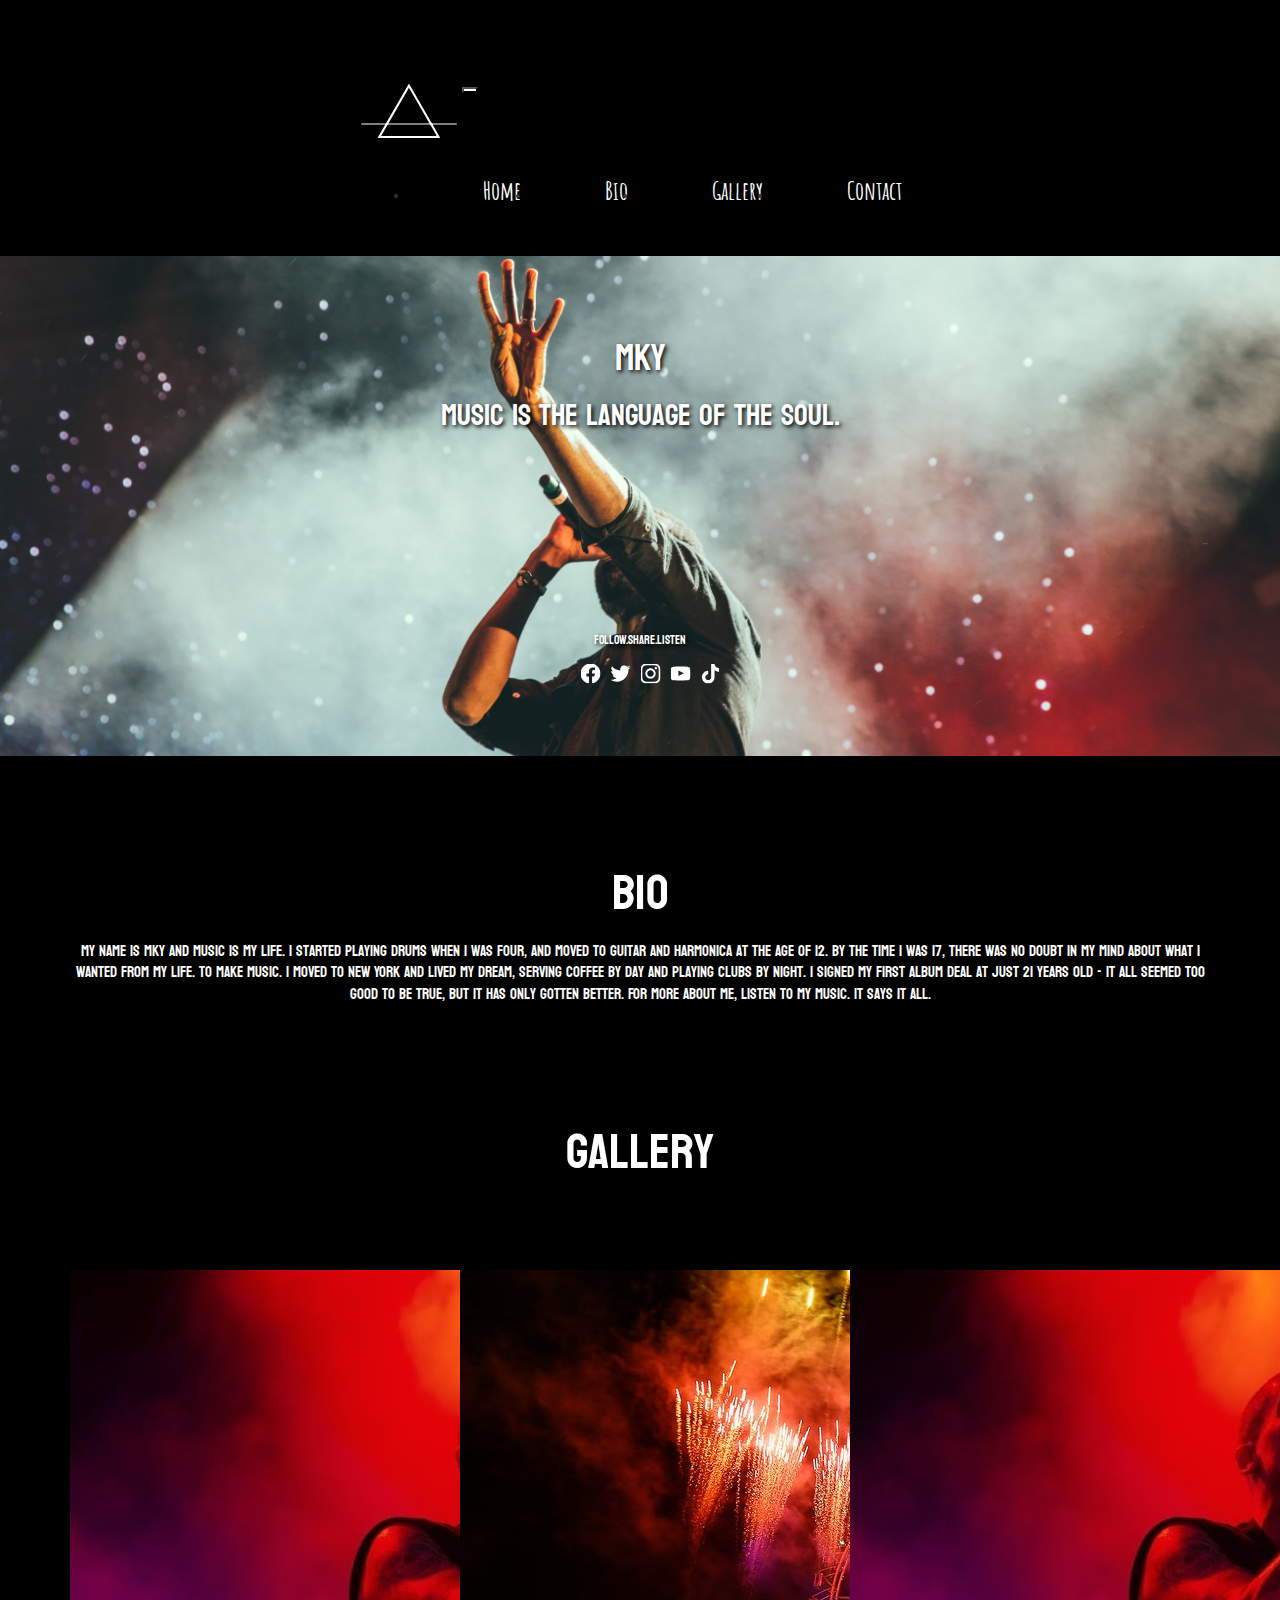
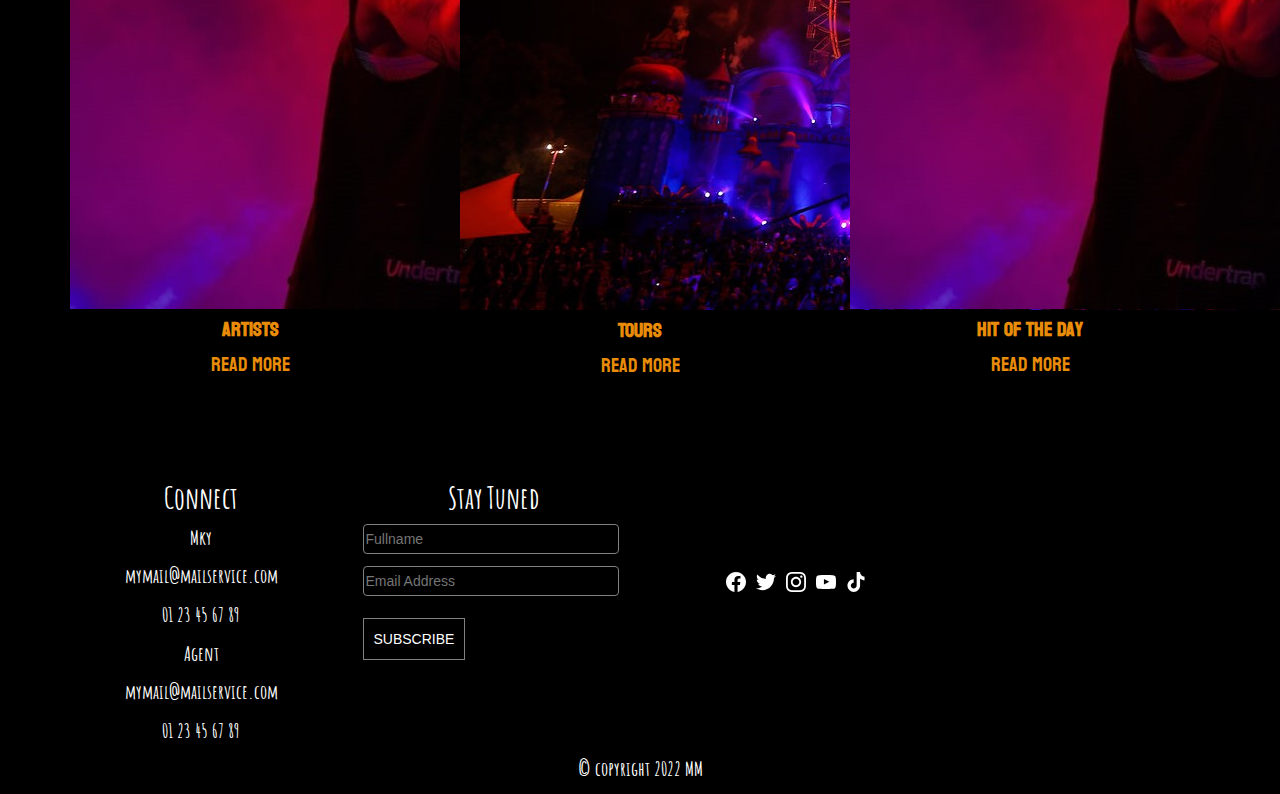
<file: index.html>
<!DOCTYPE html>
<html lang="en">
   <head>
      <meta charset="UTF-8">
      <meta http-equiv="X-UA-Compatible" content="IE=edge">
      <meta name="viewport" content="width=device-width, initial-scale=1.0">
      <meta name="author" content="Mariam Mariamidze">
      <!-- =============social icons============= -->
      <link rel="stylesheet" href="https://cdnjs.cloudflare.com/ajax/libs/font-awesome/4.7.0/css/font-awesome.min.css">
      <!-- =============fonts============= -->
      <link rel="preconnect" href="https://fonts.googleapis.com">
      <link rel="preconnect" href="https://fonts.gstatic.com" crossorigin>
      <link href="https://fonts.googleapis.com/css2?family=Amatic+SC&family=Koulen&family=Montserrat:wght@300&display=swap" rel="stylesheet">
      <!-- =============JS============= -->
      <script src="https://ajax.googleapis.com/ajax/libs/jquery/3.6.0/jquery.min.js"></script>
      <script src="https://maxcdn.bootstrapcdn.com/bootstrap/3.4.1/js/bootstrap.min.js"></script>
      <!-- CSS only -->
      <link href="https://cdn.jsdelivr.net/npm/bootstrap@5.1.3/dist/css/bootstrap.min.css" rel="stylesheet" integrity="sha384-1BmE4kWBq78iYhFldvKuhfTAU6auU8tT94WrHftjDbrCEXSU1oBoqyl2QvZ6jIW3" crossorigin="anonymous">
      <link rel="stylesheet" href="https://maxcdn.bootstrapcdn.com/bootstrap/3.4.1/css/bootstrap.min.css">
      <link rel="stylesheet" href="CSS/header-footer.css">
      <link rel="stylesheet" href="CSS/index.css">
      <!-- =============title============= -->
      <link rel="icon" href="IMG/musician_logo.svg" type="imige/icon type">
      <title>MKY</title>
   </head>
   <body>
      <header class="container-nav">
         <nav class="navbar navbar-expand-lg navbar-light">
            <img class="logo" src="IMG/musician_logo.svg">
            <button class="navbar-toggler custom-tog" type="button" data-toggle="collapse" data-target="#navbarTogglerDemo02" aria-controls="navbarTogglerDemo02" aria-expanded="false" aria-label="Toggle navigation">
            <span class="navbar-toggler-icon"></span>
            </button>
            <div class="collapse navbar-collapse teal navbar-container" id="navbarTogglerDemo02">
               <ul class="navbar-nav mr-auto mt-3 mt-lg-5">
                  <li class="nav-item active">
                     <a class="custom-link" href="index.html">Home</a>
                  </li>
                  <li class="nav-item">
                     <a class="custom-link" href="#bio">Bio</a>
                  </li>
                  <li class="nav-item">
                     <a class="custom-link" href="#gallery">Gallery</a>
                  </li>
                  <li class="nav-item">
                     <a class="custom-link" href="#footer">Contact</a>
                  </li>
               </ul>
            </div>
         </nav>
      </header>
      <section>
         <div class="banner">
            <div class="banner-text">
               <h1>MKY</h1>
               <h2>Music is the language of the soul.</h2>
               <p class="p-1">Follow.Share.Listen</p>
               <ul class="media">
                  <li class="mb-2 custom-media">
                     <a href="https://www.facebook.com/" target="_blank">
                        <img class="media-img" src="IMG/fb.svg">
                  </li>
                  <li class="mb-2 custom-media"><a href="https://twitter.com/" target="_blank"><img class="media-img" src="IMG/tw.svg"></a></li>
                  <li class="mb-2 custom-media"><a href="https://www.instagram.com/?hl=en" target="_blank"><img class="media-img" src="IMG/inst.svg"></a></li>
                  <li class="mb-2 custom-media"><a href="https://www.youtube.com/" target="_blank"><img class="media-img" src="IMG/yt.svg"></a></li>
                  <li class="mb-2 custom-media"><a href="https://www.tiktok.com/login" target="_blank"><img class="media-img" src="IMG/tk.svg"></a></li>
               </ul>
            </div>
         </div>
      </section>
      <section>
         <div class="container" id="bio">
            <div class="row justify-content-center text-center">
               <div class="col-lg-12 col-md-6 col-7">
                  <h2 class="h1 custom-h2">Bio</h2>
                  <p class="p-2">My name is Mky and music is my life. I started playing drums when I was four, and moved to guitar and harmonica at the age of 12. By the time I was 17, there was no doubt in my mind about what I wanted from my life. To make music. I moved to New York and lived my dream, serving coffee by day and playing clubs by night. I signed my first album deal at just 21 years old - it all seemed too good to be true, but it has only gotten better. For more about me, listen to my music. It says it all.</p>
               </div>
            </div>
         </div>
         <div class="container" id="gallery">
            <div class="row justify-content-center text-center">
               <div class="col-12">
                  <h2 class="h1 custom-h2">Gallery</h2>
                  <div class="container">
                     <div class="row justify-content-between">
                        <div class=" col-12 col-md-4 col-xl-3 col-lg-4 text-center mt-5">
                           <div class="card card-custom-1">
                              <img class="card-img-top card-img-custom" src="IMG/singer2.jpg" alt="Card image cap">
                              <div class="card-body">
                                 <h6 class="card-title card-text-custom-1" id="artists"></h6>
                                 <a class="custom_a" href="music.html">read more</a>
                              </div>
                           </div>
                        </div>
                        <div class=" col-12 col-md-4 col-xl-3 col-lg-4 text-center mt-5">
                           <div class="card card-custom-1">
                              <img class="card-img-top card-img-custom" src="IMG/tour2.jpg" alt="Card image cap">
                              <div class="card-body card-body-custom">
                                 <h6 class="card-title card-text-custom-1" id="trips"></h6>
                                 <a class="custom_a" href="schedule.html">read more</a>
                              </div>
                           </div>
                        </div>
                        <div class="col-12 col-md-4 col-xl-3 col-lg-4 text-center mt-5">
                           <div class="card card-custom-1">
                              <img class="card-img-top card-img-custom" src="IMG/singer2.jpg" alt="Card image cap">
                              <div class="card-body">
                                 <h6 class="card-title card-text-custom-1" id="hit"></h6>
                                 <a class="custom_a" href="Mplay.html">read more</a>
                              </div>
                           </div>
                        </div>
                     </div>
                  </div>
               </div>
            </div>
         </div>
      </section>
      <footer  class="footer" id="footer">
         <div class="container py-4">
            <div class="row justify-content-around">
               <div class="col-6 col-lg-3 offset-lg-1 mb-3  custom-col-3">
                  <div class="connect">
                     <h6>Connect</h6>
                     <p class="index-p">Mky</p>
                     <p class="index-p">mymail@mailservice.com</p>
                     <p class="index-p">01 23 45 67 89</p>
                     <p class="index-p">Agent</p>
                     <p class="index-p">mymail@mailservice.com</p>
                     <p class="index-p">01 23 45 67 89</p>
                  </div>
               </div>
               <div class="col-5 col-lg-3 offset-lg-1 mb-3 custom-col-3">
                  <div class="list-unstyled">
                     <h6>Stay Tuned</h6>
                     <form class="form" method="post" action="">
                        <input class="input-1" type="text" placeholder="Fullname">
                        <input class="input-1" type="text" placeholder="Email Address">
                        <input class="submit" type="submit" value="SUBSCRIBE">
                     </form>
                  </div>
               </div>
               <div class="col-6 col-lg-3 offset-lg-1 mb-3 custom-col-1">
                  <div class="list-unstyled">
                     <ul class="media">
                        <li class="mb-2 custom-media">
                           <a href="https://www.facebook.com/" target="_blank">
                              <img class="media-img" src="IMG/fb.svg">
                        </li>
                        <li class="mb-2 custom-media"><a href="https://twitter.com/" target="_blank"><img class="media-img" src="IMG/tw.svg"></a></li>
                        <li class="mb-2 custom-media"><a href="https://www.instagram.com/?hl=en" target="_blank"><img class="media-img" src="IMG/inst.svg"></a></li>
                        <li class="mb-2 custom-media"><a href="https://www.youtube.com/" target="_blank"><img class="media-img" src="IMG/yt.svg"></a></li>
                        <li class="mb-2 custom-media"><a href="https://www.tiktok.com/login" target="_blank"><img class="media-img" src="IMG/tk.svg"></a></li>
                     </ul>
                  </div>
               </div>
            </div>
         </div>
         <div class="col-12">
            <p class="index-p">© copyright 2022 MM</p>
         </div>
      </footer>
      <script src="JS/index.js"></script>
   </body>
</html>
</file>
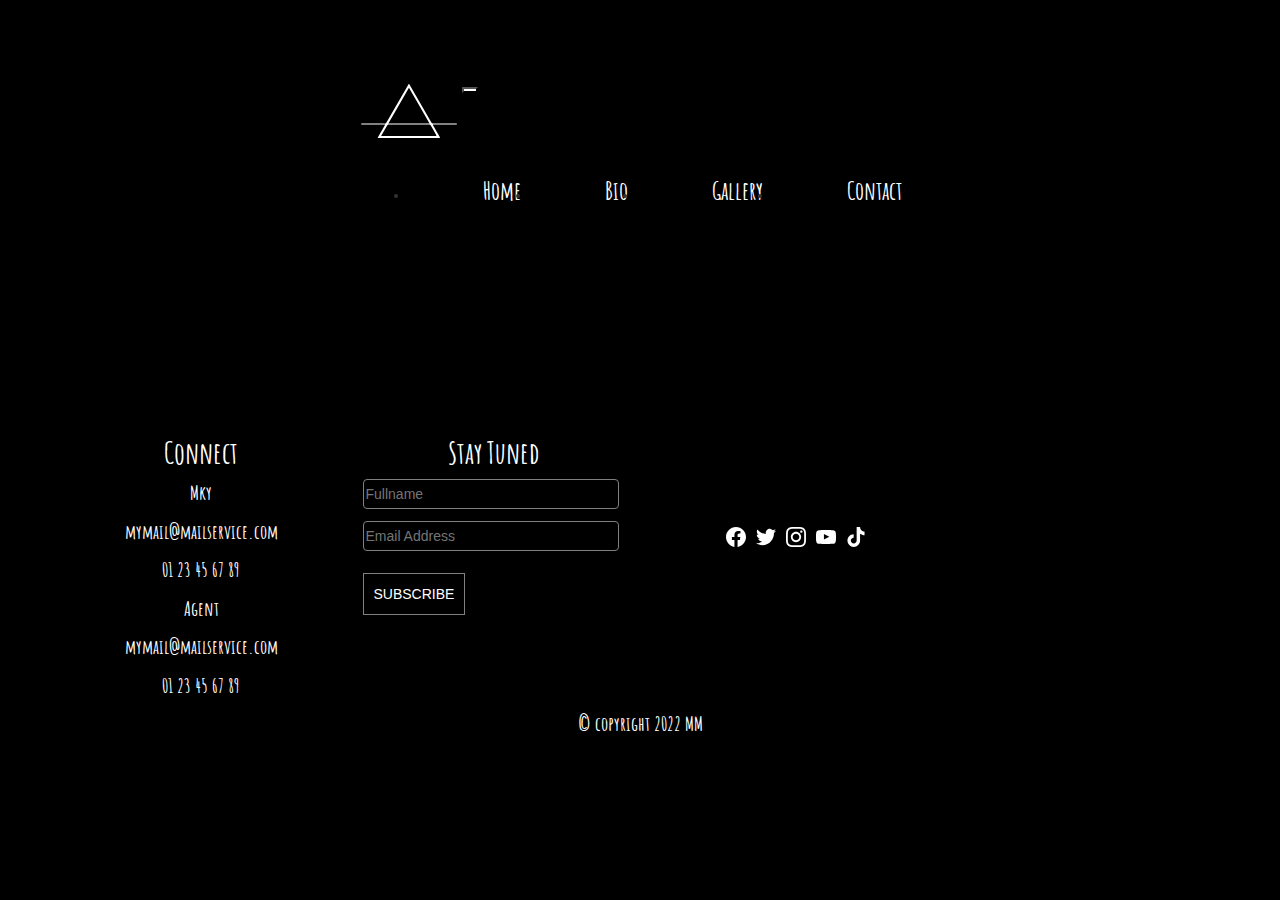
<file: music.html>
<!DOCTYPE html>
<html lang="en">
   <head>
      <meta charset="UTF-8">
      <meta http-equiv="X-UA-Compatible" content="IE=edge">
      <meta name="viewport" content="width=device-width, initial-scale=1.0">
      <meta name="author" content="Mariam Mariamidze">
      <!-- =============social icons============= -->
      <link rel="stylesheet" href="https://cdnjs.cloudflare.com/ajax/libs/font-awesome/4.7.0/css/font-awesome.min.css">
      <!-- =============fonts============= -->
      <link rel="preconnect" href="https://fonts.googleapis.com">
      <link rel="preconnect" href="https://fonts.gstatic.com" crossorigin>
      <link href="https://fonts.googleapis.com/css2?family=Amatic+SC&family=Koulen&family=Montserrat:wght@300&display=swap" rel="stylesheet">
      <!-- =============JS============= -->
      <script src="https://ajax.googleapis.com/ajax/libs/jquery/3.6.0/jquery.min.js"></script>
      <script src="https://maxcdn.bootstrapcdn.com/bootstrap/3.4.1/js/bootstrap.min.js"></script>
      <!-- CSS only -->
      <link href="https://cdn.jsdelivr.net/npm/bootstrap@5.1.3/dist/css/bootstrap.min.css" rel="stylesheet" integrity="sha384-1BmE4kWBq78iYhFldvKuhfTAU6auU8tT94WrHftjDbrCEXSU1oBoqyl2QvZ6jIW3" crossorigin="anonymous">
      <link rel="stylesheet" href="https://maxcdn.bootstrapcdn.com/bootstrap/3.4.1/css/bootstrap.min.css">
      <link rel="stylesheet" href="CSS/header-footer.css">
      <link rel="stylesheet" href="CSS/music.css">
      <!-- =============title============= -->
      <link rel="icon" href="IMG/musician_logo.svg" type="imige/icon type">
      <title>MKY</title>
   </head>
   <body>
      <header class="container-nav">
         <nav class="navbar navbar-expand-lg navbar-light">
            <img class="logo" src="IMG/musician_logo.svg">
            <button class="navbar-toggler custom-tog" type="button" data-toggle="collapse" data-target="#navbarTogglerDemo02" aria-controls="navbarTogglerDemo02" aria-expanded="false" aria-label="Toggle navigation">
            <span class="navbar-toggler-icon"></span>
            </button>
            <div class="collapse navbar-collapse teal navbar-container" id="navbarTogglerDemo02">
               <ul class="navbar-nav mr-auto mt-3 mt-lg-5">
                  <li class="nav-item active">
                     <a class="custom-link" href="index.html">Home</a>
                  </li>
                  <li class="nav-item">
                     <a class="custom-link" href="#bio">Bio</a>
                  </li>
                  <li class="nav-item">
                     <a class="custom-link" href="#gallery">Gallery</a>
                  </li>
                  <li class="nav-item">
                     <a class="custom-link" href="#footer">Contact</a>
                  </li>
               </ul>
            </div>
         </nav>
      </header>
      <div class="container Mcontainer">
         <div class="row">
            <div class="col 4">
               <main id="main">
               </main>
            </div>
         </div>
      </div>
      <footer  class="footer" id="footer">
         <div class="container py-4">
            <div class="row justify-content-around">
               <div class="col-6 col-lg-3 offset-lg-1 mb-3  custom-col-3">
                  <div class="connect">
                     <h6>Connect</h6>
                     <p class="index-p">Mky</p>
                     <p class="index-p">mymail@mailservice.com</p>
                     <p class="index-p">01 23 45 67 89</p>
                     <p class="index-p">Agent</p>
                     <p class="index-p">mymail@mailservice.com</p>
                     <p class="index-p">01 23 45 67 89</p>
                  </div>
               </div>
               <div class="col-5 col-lg-3 offset-lg-1 mb-3 custom-col-3">
                  <div class="list-unstyled">
                     <h6>Stay Tuned</h6>
                     <form class="form" method="post" action="">
                        <input class="input-1" type="text" placeholder="Fullname">
                        <input class="input-1" type="text" placeholder="Email Address">
                        <input class="submit" type="submit" value="SUBSCRIBE">
                     </form>
                  </div>
               </div>
               <div class="col-6 col-lg-3 offset-lg-1 mb-3 custom-col-1">
                  <div class="list-unstyled">
                     <ul class="media">
                        <li class="mb-2 custom-media">
                           <a href="https://www.facebook.com/" target="_blank">
                              <img class="media-img" src="IMG/fb.svg">
                        </li>
                        <li class="mb-2 custom-media"><a href="https://twitter.com/" target="_blank"><img class="media-img" src="IMG/tw.svg"></a></li>
                        <li class="mb-2 custom-media"><a href="https://www.instagram.com/?hl=en" target="_blank"><img class="media-img" src="IMG/inst.svg"></a></li>
                        <li class="mb-2 custom-media"><a href="https://www.youtube.com/" target="_blank"><img class="media-img" src="IMG/yt.svg"></a></li>
                        <li class="mb-2 custom-media"><a href="https://www.tiktok.com/login" target="_blank"><img class="media-img" src="IMG/tk.svg"></a></li>
                     </ul>
                  </div>
               </div>
            </div>
         </div>
         <div class="col-12">
            <p class="index-p">© copyright 2022 MM</p>
         </div>
      </footer>
      <script src="JS/music.js"></script>
   </body>
</html>
</file>
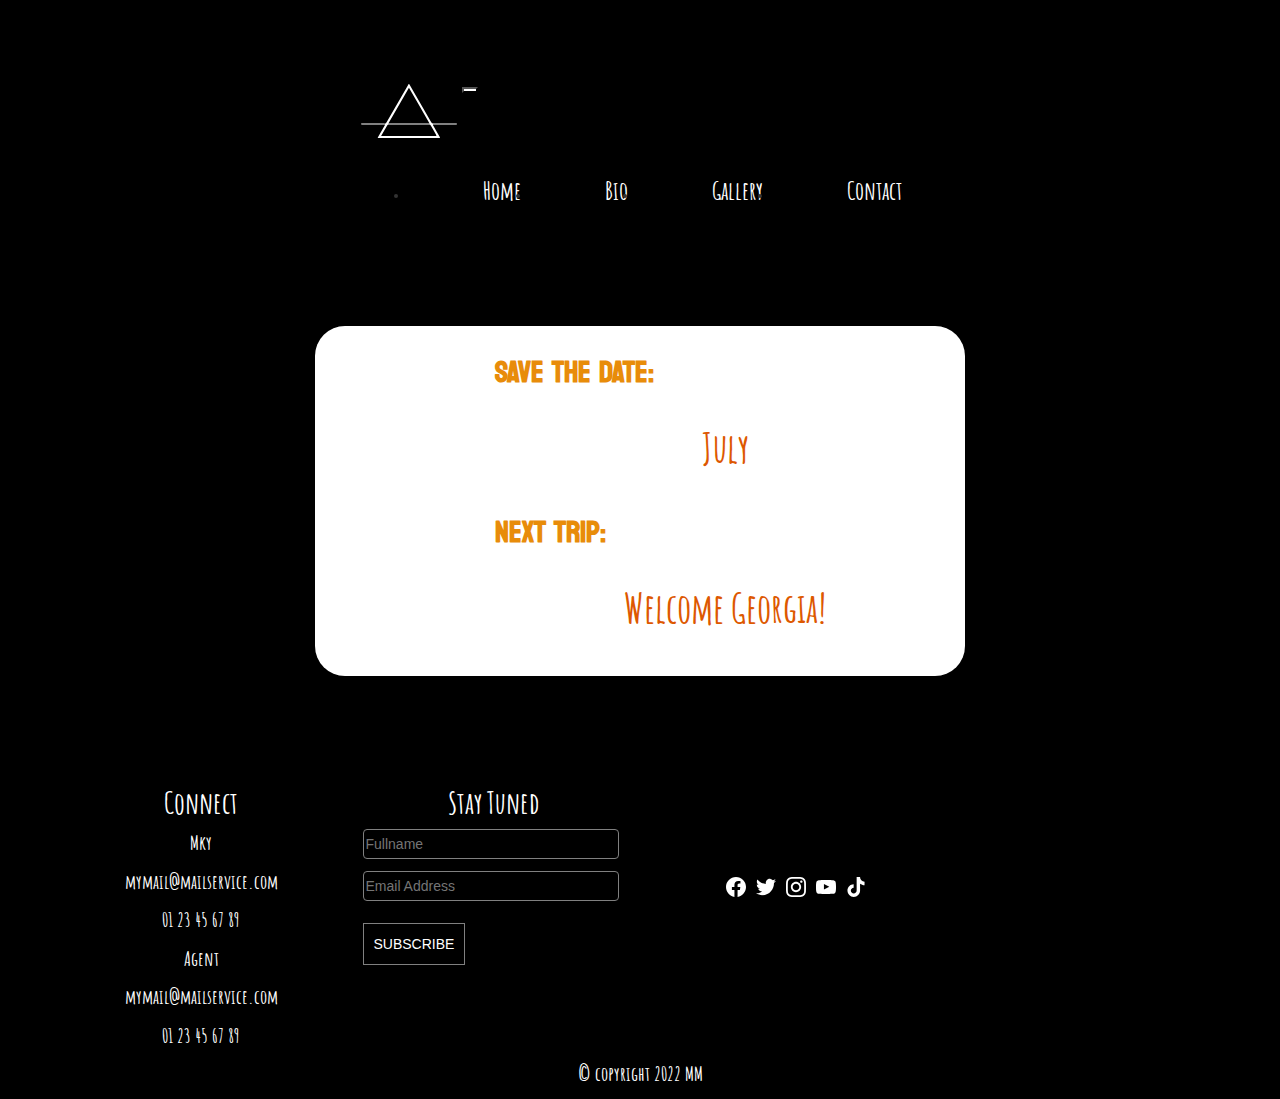
<file: schedule.html>
<!DOCTYPE html>
<html lang="en">
   <head>
      <meta charset="UTF-8">
      <meta http-equiv="X-UA-Compatible" content="IE=edge">
      <meta name="viewport" content="width=device-width, initial-scale=1.0">
      <meta name="author" content="Mariam Mariamidze">
      <!-- =============social icons============= -->
      <link rel="stylesheet" href="https://cdnjs.cloudflare.com/ajax/libs/font-awesome/4.7.0/css/font-awesome.min.css">
      <!-- =============fonts============= -->
      <link rel="preconnect" href="https://fonts.googleapis.com">
      <link rel="preconnect" href="https://fonts.gstatic.com" crossorigin>
      <link href="https://fonts.googleapis.com/css2?family=Amatic+SC&family=Koulen&family=Montserrat:wght@300&display=swap" rel="stylesheet">
      <!-- =============JS============= -->
      <script src="https://ajax.googleapis.com/ajax/libs/jquery/3.6.0/jquery.min.js"></script>
      <script src="https://maxcdn.bootstrapcdn.com/bootstrap/3.4.1/js/bootstrap.min.js"></script>
      <!-- CSS only -->
      <link href="https://cdn.jsdelivr.net/npm/bootstrap@5.1.3/dist/css/bootstrap.min.css" rel="stylesheet" integrity="sha384-1BmE4kWBq78iYhFldvKuhfTAU6auU8tT94WrHftjDbrCEXSU1oBoqyl2QvZ6jIW3" crossorigin="anonymous">
      <link rel="stylesheet" href="https://maxcdn.bootstrapcdn.com/bootstrap/3.4.1/css/bootstrap.min.css">
      <link rel="stylesheet" href="CSS/header-footer.css">
      <link rel="stylesheet" href="CSS/schedule.css">
      <!-- =============title============= -->
      <link rel="icon" href="IMG/musician_logo.svg" type="imige/icon type">
      <title>MKY</title>
   </head>
   <body>
      <header class="container-nav">
         <nav class="navbar navbar-expand-lg navbar-light">
            <img class="logo" src="IMG/musician_logo.svg">
            <button class="navbar-toggler custom-tog" type="button" data-toggle="collapse" data-target="#navbarTogglerDemo02" aria-controls="navbarTogglerDemo02" aria-expanded="false" aria-label="Toggle navigation">
            <span class="navbar-toggler-icon"></span>
            </button>
            <div class="collapse navbar-collapse teal navbar-container" id="navbarTogglerDemo02">
               <ul class="navbar-nav mr-auto mt-3 mt-lg-5">
                  <li class="nav-item active">
                     <a class="custom-link" href="index.html">Home</a>
                  </li>
                  <li class="nav-item">
                     <a class="custom-link" href="#bio">Bio</a>
                  </li>
                  <li class="nav-item">
                     <a class="custom-link" href="#gallery">Gallery</a>
                  </li>
                  <li class="nav-item">
                     <a class="custom-link" href="#footer">Contact</a>
                  </li>
               </ul>
            </div>
         </nav>
      </header>
      <div id="container">
        <div>
            <h1>Save the Date:</h1>
            <p class="schedule-p" id="month"></p>
        </div>
         <div>
            <h1>Next trip:</h1>
            <p class="schedule-p" id="phrase"></p>
         </div>
      </div>
      <footer  class="footer" id="footer">
         <div class="container py-4">
            <div class="row justify-content-around">
               <div class="col-6 col-lg-3 offset-lg-1 mb-3  custom-col-3">
                  <div class="connect">
                     <h6>Connect</h6>
                     <p class="index-p">Mky</p>
                     <p class="index-p">mymail@mailservice.com</p>
                     <p class="index-p">01 23 45 67 89</p>
                     <p class="index-p">Agent</p>
                     <p class="index-p">mymail@mailservice.com</p>
                     <p class="index-p">01 23 45 67 89</p>
                  </div>
               </div>
               <div class="col-5 col-lg-3 offset-lg-1 mb-3 custom-col-3">
                  <div class="list-unstyled">
                     <h6>Stay Tuned</h6>
                     <form class="form" method="post" action="">
                        <input class="input-1" type="text" placeholder="Fullname">
                        <input class="input-1" type="text" placeholder="Email Address">
                        <input class="submit" type="submit" value="SUBSCRIBE">
                     </form>
                  </div>
               </div>
               <div class="col-6 col-lg-3 offset-lg-1 mb-3 custom-col-1">
                  <div class="list-unstyled">
                     <ul class="media">
                        <li class="mb-2 custom-media">
                           <a href="https://www.facebook.com/" target="_blank">
                              <img class="media-img" src="IMG/fb.svg">
                        </li>
                        <li class="mb-2 custom-media"><a href="https://twitter.com/" target="_blank"><img class="media-img" src="IMG/tw.svg"></a></li>
                        <li class="mb-2 custom-media"><a href="https://www.instagram.com/?hl=en" target="_blank"><img class="media-img" src="IMG/inst.svg"></a></li>
                        <li class="mb-2 custom-media"><a href="https://www.youtube.com/" target="_blank"><img class="media-img" src="IMG/yt.svg"></a></li>
                        <li class="mb-2 custom-media"><a href="https://www.tiktok.com/login" target="_blank"><img class="media-img" src="IMG/tk.svg"></a></li>
                     </ul>
                  </div>
               </div>
            </div>
         </div>
         <div class="col-12">
            <p class="index-p">© copyright 2022 MM</p>
         </div>
      </footer>
      <script src="JS/schedule.js"></script>
   </body>
</html>
</file>
<file: CSS/header-footer.css>
body{
    margin: 0;
    background-color: black; 
}
.container-nav{
    display: flex;
    justify-content: center;
    /* height: 80px; */
}

.custom-tog{
    background-color:white !important ;
}
.logo{
    width: 100px;
    height: 100px;
    margin-top: 60px;
    margin-bottom: 10px;
}
.navbar-container {
	text-align: center;
	padding: 10px;
}
.custom-link{
    margin-left: 5vw;
    color: white;
    text-decoration: none;
    font: 25px Raleway;
    font-family: 'Amatic SC', cursive;
    font-weight: 700;
    padding: 10px 10px;
    cursor: pointer;
    border-bottom: 3px solid transparent;
}
.custom-link:hover, .custom-link:active{
    text-decoration: none;
    background: rgb(232,140,10);
    background: linear-gradient(90deg, rgba(232,140,10,1) 0%, rgba(173,0,0,1) 50%, rgba(232,140,10,1) 100%);
    color: transparent;
    background-clip: text;
    -webkit-background-clip: text;
    border-bottom: 3px solid white;
}
/* <--footer---> */

.custom-col-1{
    align-items: center;
    margin-top: 100px;
}
.input-1{
    display: flex;
    width: 20vw;
    height: 30px;
    margin-bottom: 12px;
    border-radius: 4px;
    background-color: black;
    border: 1px solid grey;
    color: white;
}
.submit{
    margin-top: 10px;
    background-color: black;
    border: 1px solid grey;
    color: white;
    padding: 10px 10px;
}
.media{
    display: flex;
    justify-content: center;
    align-items: center;
    list-style: none;
    margin-right: 30px;
}
.custom-media{
    margin-left: 10px;
}
.media-img{
    width: 20px;
    height: 20px;
}
h6{
    font-size: 30px;
    font-family: 'Amatic SC', cursive;
    font-weight: 700;
    color: white;
    text-align: center;
}
.index-p{
    font-size: 20px;
    font-family: 'Amatic SC', cursive;
    font-weight: 700;
    color: white;
    text-align: center;
}
</file>
<file: CSS/index.css>
.banner{
    background-image: url(../IMG/singer.jpg);
    background-size: cover;
    background-position: center;
    background-repeat: no-repeat;
    position: relative;
    margin-top: 30px;
    height: 500px;
}
.banner-text{
    position: absolute;
    top: 50%;
    left: 50%;
    transform: translate(-50%,-50%);
    color: white;
    font-family: 'Koulen', cursive;
    text-shadow: 2px 2px 4px black;
    text-align: center;
}
.p-1{
    font-size: 12px;
    font-family: 'Koulen', cursive;
    text-shadow: 2px 2px 4px black;
    text-align: center;
    margin-top: 200px;
}
.media{
    display: flex;
    justify-content: center;
    align-items: center;
    list-style: none;
    margin-right: 30px;
}
.custom-media{
    margin-left: 10px;
}
.media-img{
    width: 20px;
    height: 20px;
}
.container{
    margin-top: 10vh;
}
.custom-h2{
    font-family: 'Koulen', cursive;
    text-shadow: 2px 2px 4px black;
    text-align: center;
    font-size: 50px;
    color: white;
}
.p-2{
    font-size: 15px;
    font-family: 'Koulen', cursive;
    text-shadow: 2px 2px 4px black;
    text-align: center;
    margin-top: 20px;
    color: white;
}
.card-text-custom-1, .custom_a{
    font-family: 'Koulen', cursive;
    text-shadow: 2px 2px 4px black;
    text-align: center;
    font-size: 20px;
    color: rgb(232,140,10);
}
.custom_a:hover{
    text-decoration: none;
    color: white;
}
</file>
<file: CSS/music.css>
main{
    display: flex;
    flex-wrap: wrap;
    justify-content: center;
}
 .user{
    border: 1px solid var(--color-secondary);
    background-color: var(--color-secondary);
    width: 500px;
    margin: 15px;
    margin-left: 20px;
 } 
 .card{
    background-color: white;
    margin-left: 10px;
    margin-top: 10px;
    width: 300px;
    border-radius: 5px;
    box-shadow: 10px 10px 5px 0px rgba(0, 0, 0, 0.75);
    -webkit-box-shadow: 10px 10px 5px 0px rgba(0,0,0,0.75);
    -moz-box-shadow: 10px 10px 5px 0px rgba(0,0,0,0.75);
 }
 .cardimg{
    display: flex;
    justify-content: center;
    align-items: center; 
 }
 .mscinfo, h2{
    color: rgb(232,140,10);
    text-align: center;
    font-family: 'Amatic SC', cursive;
    font-weight: 700;
 }
 .mscinfo{
    font-size: 20px;
 }
 .Mcontainer{
   margin-top: 100px;
   margin-bottom: 100px;
 }
</file>
<file: CSS/schedule.css>
#container{
    width: 650px;
    height: 350px;
    background-color: white;
    margin: auto;
    border-radius: 30px;
    margin-top: 100px;
    margin-bottom: 100px;
}

h1{
    font-size: 30px;
    font-weight: 600;
    color: rgb(232,140,10);
    text-transform: uppercase;
    margin-bottom: 20px;
    margin-left: 170px;
    padding: 10px;
    border-radius: 5px;
    display: inline-block;
    font-family: 'Koulen', cursive;
}
.schedule-p{
    font-size: 40px;
    color: #dd5800;
    font-weight: 800;
    margin-left: 170px;
    font-family: 'Amatic SC', cursive;
    text-align: center;
}
</file>
